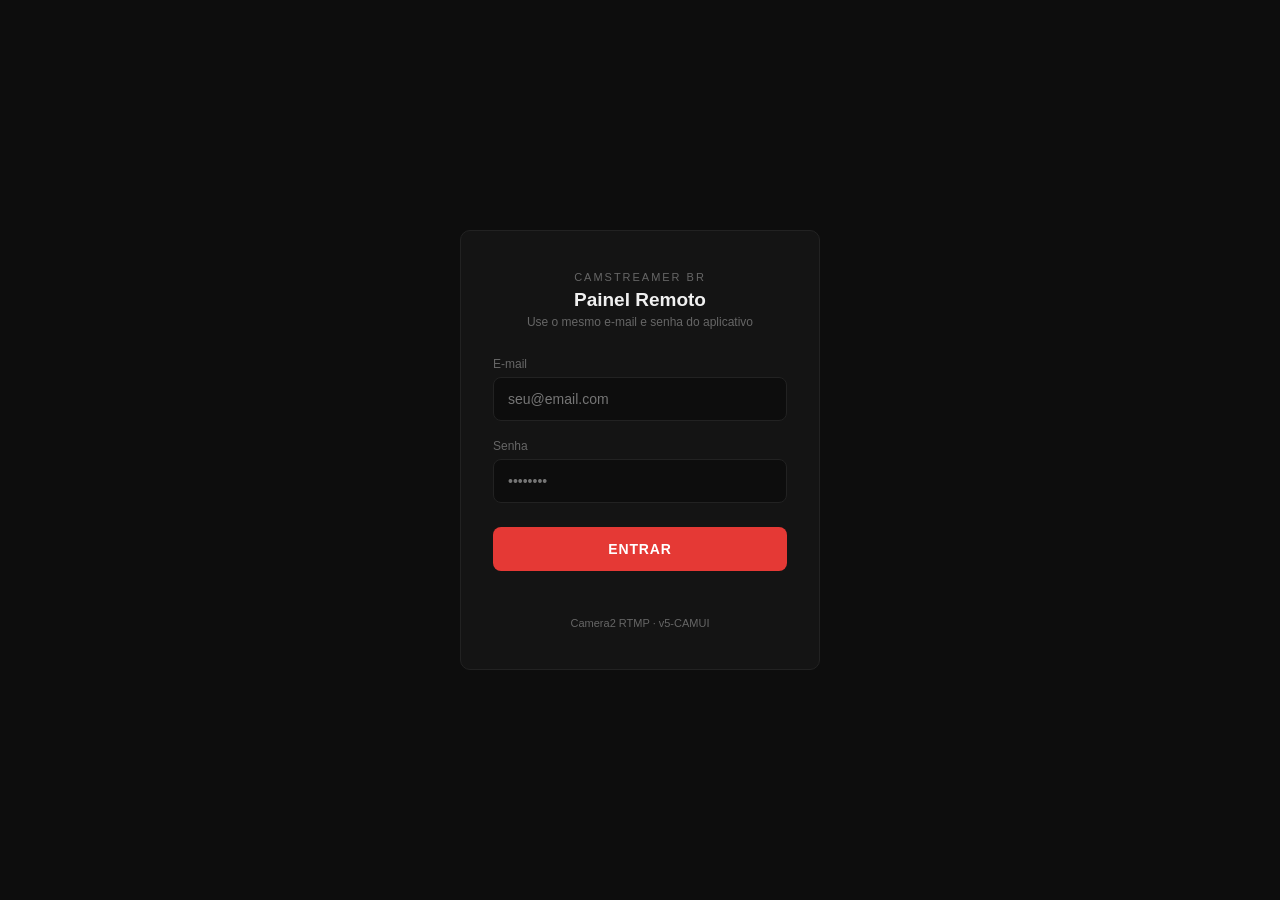
<file: app/src/main/assets/webui/login.html>
<!DOCTYPE html>
<html lang="pt-BR">
<head>
<meta charset="UTF-8">
<meta name="viewport" content="width=device-width,initial-scale=1,maximum-scale=1,user-scalable=no">
<title>CamStreamer BR — Login</title>
<style>
  *{box-sizing:border-box;margin:0;padding:0}
  :root{
    --bg:#0d0d0d;--surface:#141414;--border:#222;
    --text:#f0f0f0;--muted:#666;--accent:#e53935;
    --accent-hover:#c62828;--radius:10px;
  }
  body{
    background:var(--bg);color:var(--text);
    font-family:-apple-system,BlinkMacSystemFont,"Segoe UI",sans-serif;
    display:flex;align-items:center;justify-content:center;
    min-height:100vh;padding:20px;
  }
  .card{
    background:var(--surface);border:1px solid var(--border);
    border-radius:var(--radius);padding:40px 32px;
    width:100%;max-width:360px;
  }
  .logo{font-size:11px;letter-spacing:.18em;color:var(--muted);
        text-align:center;margin-bottom:6px;text-transform:uppercase}
  h1{font-size:19px;font-weight:700;text-align:center;margin-bottom:4px}
  .sub{font-size:12px;color:var(--muted);text-align:center;margin-bottom:28px}
  label{display:block;font-size:12px;color:var(--muted);margin-bottom:6px;margin-top:18px}
  input{
    width:100%;height:44px;background:#0d0d0d;
    border:1px solid var(--border);border-radius:8px;
    color:var(--text);font-size:14px;padding:0 14px;
    outline:none;transition:border-color .2s;
  }
  input:focus{border-color:var(--accent)}
  .btn{
    margin-top:24px;width:100%;height:44px;
    background:var(--accent);border:none;border-radius:8px;
    color:#fff;font-size:14px;font-weight:700;
    letter-spacing:.06em;cursor:pointer;transition:background .2s;
  }
  .btn:hover{background:var(--accent-hover)}
  .btn:disabled{background:#333;color:#666;cursor:not-allowed}
  .error{min-height:18px;margin-top:12px;
         font-size:12px;color:#ff5252;text-align:center}
  .info{margin-top:16px;font-size:11px;color:var(--muted);text-align:center}
</style>
</head>
<body>
<div class="card">
  <p class="logo">CamStreamer BR</p>
  <h1>Painel Remoto</h1>
  <p class="sub">Use o mesmo e-mail e senha do aplicativo</p>

  <label for="email">E-mail</label>
  <input type="email" id="email" placeholder="seu@email.com" autocomplete="email" />

  <label for="pwd">Senha</label>
  <input type="password" id="pwd" placeholder="••••••••" autocomplete="current-password" />

  <button class="btn" id="btnLogin" onclick="doLogin()">ENTRAR</button>
  <p class="error" id="errMsg"></p>
  <p class="info">Camera2 RTMP · v5-CAMUI</p>
</div>

<script>
  async function doLogin() {
    const email  = document.getElementById('email').value.trim();
    const pwd    = document.getElementById('pwd').value.trim();
    const btn    = document.getElementById('btnLogin');
    const errMsg = document.getElementById('errMsg');

    if (!email) { errMsg.textContent = 'Digite o e-mail'; return; }
    if (!pwd)   { errMsg.textContent = 'Digite a senha';  return; }

    btn.disabled    = true;
    btn.textContent = 'Verificando...';
    errMsg.textContent = '';

    try {
      const resp = await fetch('/auth/login', {
        method: 'POST',
        headers: {'Content-Type':'application/json'},
        body: JSON.stringify({ email, password: pwd })
      });
      const data = await resp.json();

      if (resp.ok) {
        btn.textContent = 'Redirecionando...';
        setTimeout(() => window.location.href = '/', 400);
      } else {
        errMsg.textContent = data.message || 'Credenciais inválidas';
        btn.disabled    = false;
        btn.textContent = 'ENTRAR';
      }
    } catch(e) {
      errMsg.textContent = 'Erro de conexão com o dispositivo';
      btn.disabled    = false;
      btn.textContent = 'ENTRAR';
    }
  }

  ['email','pwd'].forEach(id => {
    document.getElementById(id).addEventListener('keydown', e => {
      if (e.key === 'Enter') doLogin();
    });
  });
</script>
</body>
</html>
</file>
